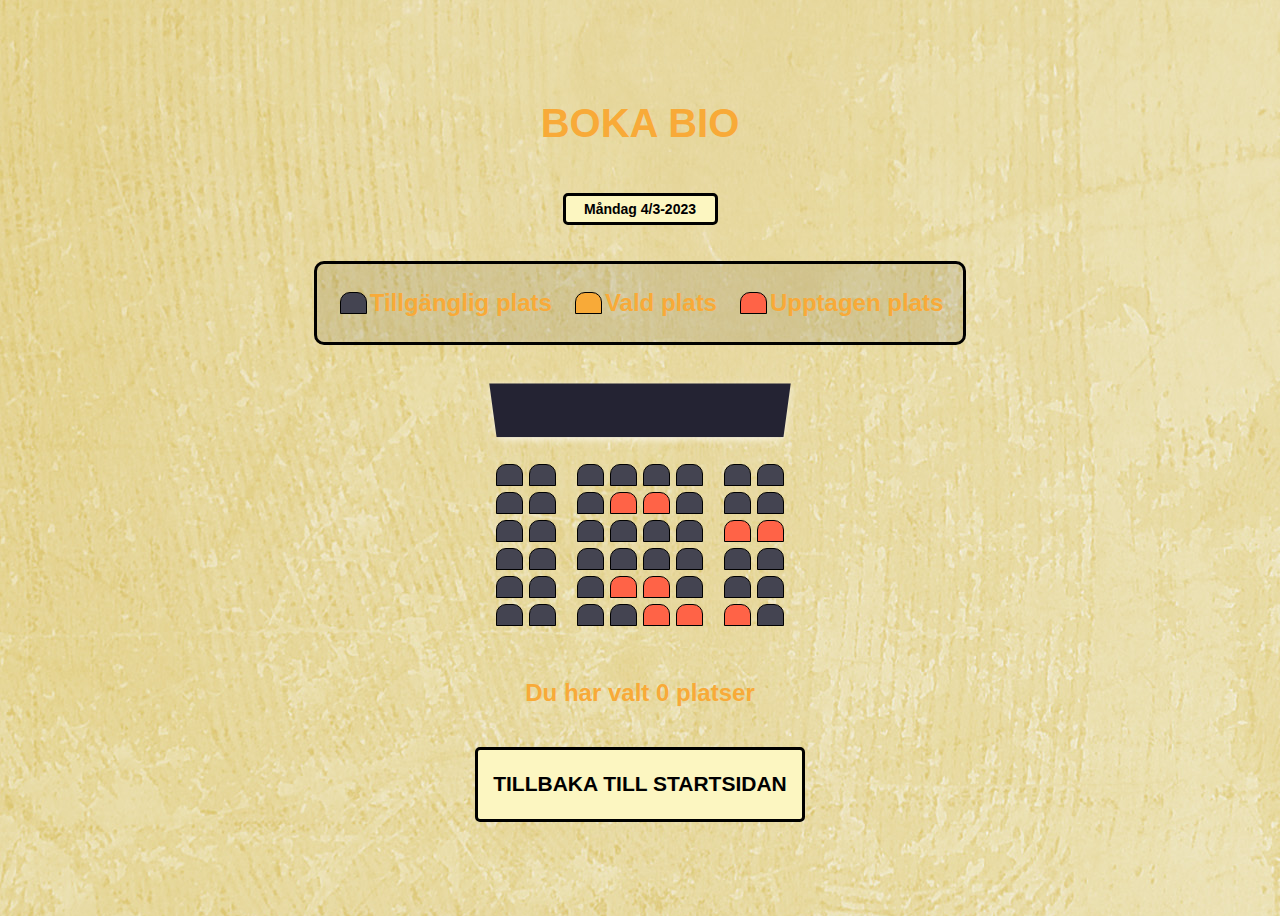
<file: bokabio.html>
<!DOCTYPE html>
<html lang="en">
  <head>
    <meta charset="UTF-8">
    <link rel="stylesheet" href="style.css">
	<script src="https://code.jquery.com/jquery-3.6.0.min.js"></script>
    <title>Boka biljetter</title>
  </head>
  
  <body>
	
	<h1>BOKA BIO</h1>
	
	<div class="movie-container">
      <select id="movie">
        <option>Måndag 4/3-2023</option>
        <option>Onsdag 6/3-2023</option>
        <option>Fredag 8/3-2023</option>
        <option>Söndag 10/3-2023</option>
      </select>
    </div>

    <ul class="showcase">
      <li>
        <div class="seat"></div>
        <h2>Tillgänglig plats</h2>
      </li>

      <li>
        <div class="seat selected"></div>
        <h2>Vald plats</h2>
      </li>

      <li>
        <div class="seat occupied"></div>
        <h2>Upptagen plats</h2>
      </li>
    </ul>

    <div class="container">
      <div class="screen"></div>
      <div class="row">
        <div class="seat"></div>
        <div class="seat"></div>
        <div class="seat"></div>
        <div class="seat"></div>
        <div class="seat"></div>
        <div class="seat"></div>
        <div class="seat"></div>
        <div class="seat"></div>
      </div>
      <div class="row">
        <div class="seat"></div>
        <div class="seat"></div>
        <div class="seat"></div>
        <div class="seat occupied"></div>
        <div class="seat occupied"></div>
        <div class="seat"></div>
        <div class="seat"></div>
        <div class="seat"></div>
      </div>

      <div class="row">
        <div class="seat"></div>
        <div class="seat"></div>
        <div class="seat"></div>
        <div class="seat"></div>
        <div class="seat"></div>
        <div class="seat"></div>
        <div class="seat occupied"></div>
        <div class="seat occupied"></div>
      </div>

      <div class="row">
        <div class="seat"></div>
        <div class="seat"></div>
        <div class="seat"></div>
        <div class="seat"></div>
        <div class="seat"></div>
        <div class="seat"></div>
        <div class="seat"></div>
        <div class="seat"></div>
      </div>

      <div class="row">
        <div class="seat"></div>
        <div class="seat"></div>
        <div class="seat"></div>
        <div class="seat occupied"></div>
        <div class="seat occupied"></div>
        <div class="seat"></div>
        <div class="seat"></div>
        <div class="seat"></div>
      </div>

      <div class="row">
        <div class="seat"></div>
        <div class="seat"></div>
        <div class="seat"></div>
        <div class="seat"></div>
        <div class="seat occupied"></div>
        <div class="seat occupied"></div>
        <div class="seat occupied"></div>
        <div class="seat"></div>
      </div>
    </div>

	<h2 class="text"> Du har valt <span id="count">0</span> platser </h2>

	<nav> <a href="index.html"> <h2 class="navheader">TILLBAKA TILL STARTSIDAN</h2></a> </nav>

    <script src="script.js"></script>

</body>
</html>
</file>
<file: style.css>
@charset "UTF-8";
/* CSS Document */
  
h1 {
    font-family: "futura-pt-condensed", sans-serif;
    font-size: 2.5em;
    color: #f8aa38;
  }
  
h2 {
    font-family: "futura-pt-condensed", sans-serif;
    font-style: normal;
    font-size: 1.5em;
    color: #f8aa38;
    text-align: center;
}

nav {
    border: 3px solid black;
    background-color: #fcf6c1;
    border-radius: 5px;
    font-size: 14px;
    padding: 5px 15px 5px 15px;
    appearance: none;
    font-family: "futura-pt-condensed", sans-serif;
    text-align: center;
    font-weight: bolder;
    margin: 20px;
}

.navheader {
    color: black;
    text-decoration: none;
}

a {
    text-decoration: none;
}

body {
    background-color: #242333;
    display: flex;
    flex-direction: column;
    align-items: center;
    justify-content: center;
    height: 100vh;
    background-image: url(bilder/textured-background-beige.jpg);
  }
  
.movie-container {
    margin: 20px 0;
  }
  
.movie-container select {
    background-color: #fcf6c1 ;
    border: 3px solid black;
    border-radius: 5px;
    font-size: 14px;
    padding: 5px 15px 5px 15px;
    appearance: none;
    font-family: "futura-pt-condensed", sans-serif;
    text-align: center;
    font-weight: bolder;
  }
  
.container {
    perspective: 1000px;
    margin-bottom: 30px;
  }
  
.seat {
    background-color: #444451;
    height: 20px;
    width: 25px;
    margin: 3px;
    border-top-left-radius: 10px;
    border-top-right-radius: 10px;
    border: 1px solid black;
  }
  
.seat.selected {
    background-color:#f8aa38;
  }
  
.seat.occupied {
    background-color: tomato;
  }
  
.seat:nth-of-type(2) {
    margin-right: 18px;
  }
  
.seat:nth-last-of-type(2) {
    margin-left: 18px;
  }
  
.showcase {
    background-color: rgba(0, 0, 0, 0.09);
    border: 3px solid black;
    padding: 5px 10px;
    border-radius: 10px;
    list-style-type: none;
    display: flex;
    justify-content: space-between;
  }
  
.showcase li {
    display: flex;
    align-items: center;
    justify-content: center;
    margin: 0 10px;
  }
  
.row {
    display: flex;
  }
  
.screen {
    background-color: #242333;
    height: 70px;
    width: 100%;
    margin: 15px 0;
    transform: rotateX(-45deg);
    box-shadow: 0 3px 10px rgba(255, 255, 255, 0.75);
  }
</file>
